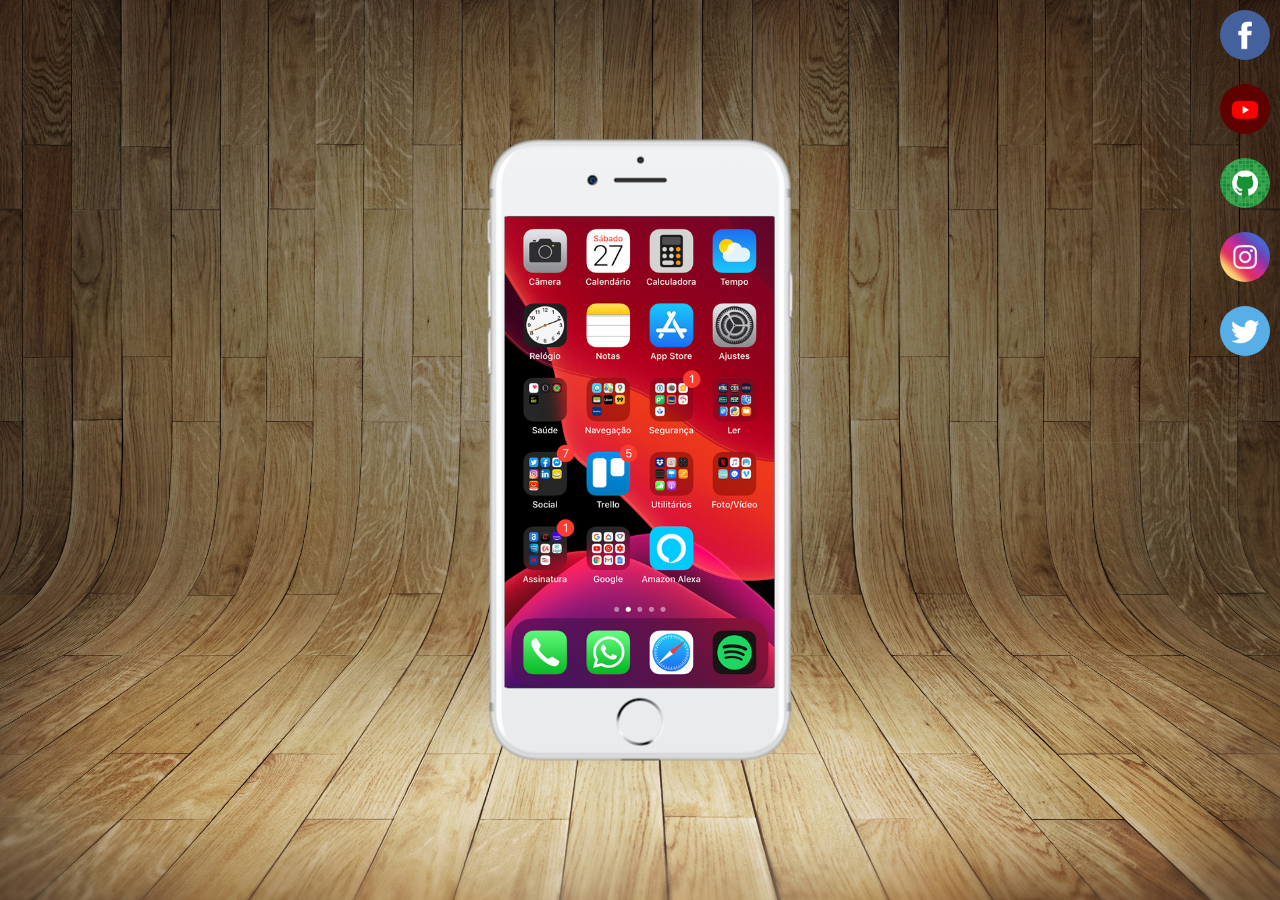
<file: index.html>
<!doctype html>
<html lang="en">
  <head>
    <meta charset="UTF-8" />
    <meta name="viewport" content="width=device-width, initial-scale=1.0" />
    <link rel="shortcut icon" href="favicon.ico" type="image/x-icon" />
    <link rel="stylesheet" href="estilos/style.css" />
    <title>Projetos Redes Sociais</title>
  </head>
  <body>
    <main>
      <section id="Telefone">
        <iframe src="home.html" name="tela" id="tela" frameborder="0"></iframe>
      </section>
      <section id="redes-sociais">
        <a href="#" target="tela"><img src="Projeto Redes Sociais/img/imagens/logo-facebook.jpg" alt=""></a><br>
        <a href="#" target="tela"><img src="Projeto Redes Sociais/img/imagens/logo-youtube.jpg" alt=""></a><br>
        <a href="#" target="tela"><img src="Projeto Redes Sociais/img/imagens/logo-github.jpg" alt=""></a><br>
        <a href="#" target="tela"><img src="Projeto Redes Sociais/img/imagens/logo-instagram.jpg" alt=""></a><br>
        <a href="#" target="tela"><img src="Projeto Redes Sociais/img/imagens/logo-twitter.jpg" alt=""></a><br>
      </section>
    </main>
  </body>
</html>
</file>
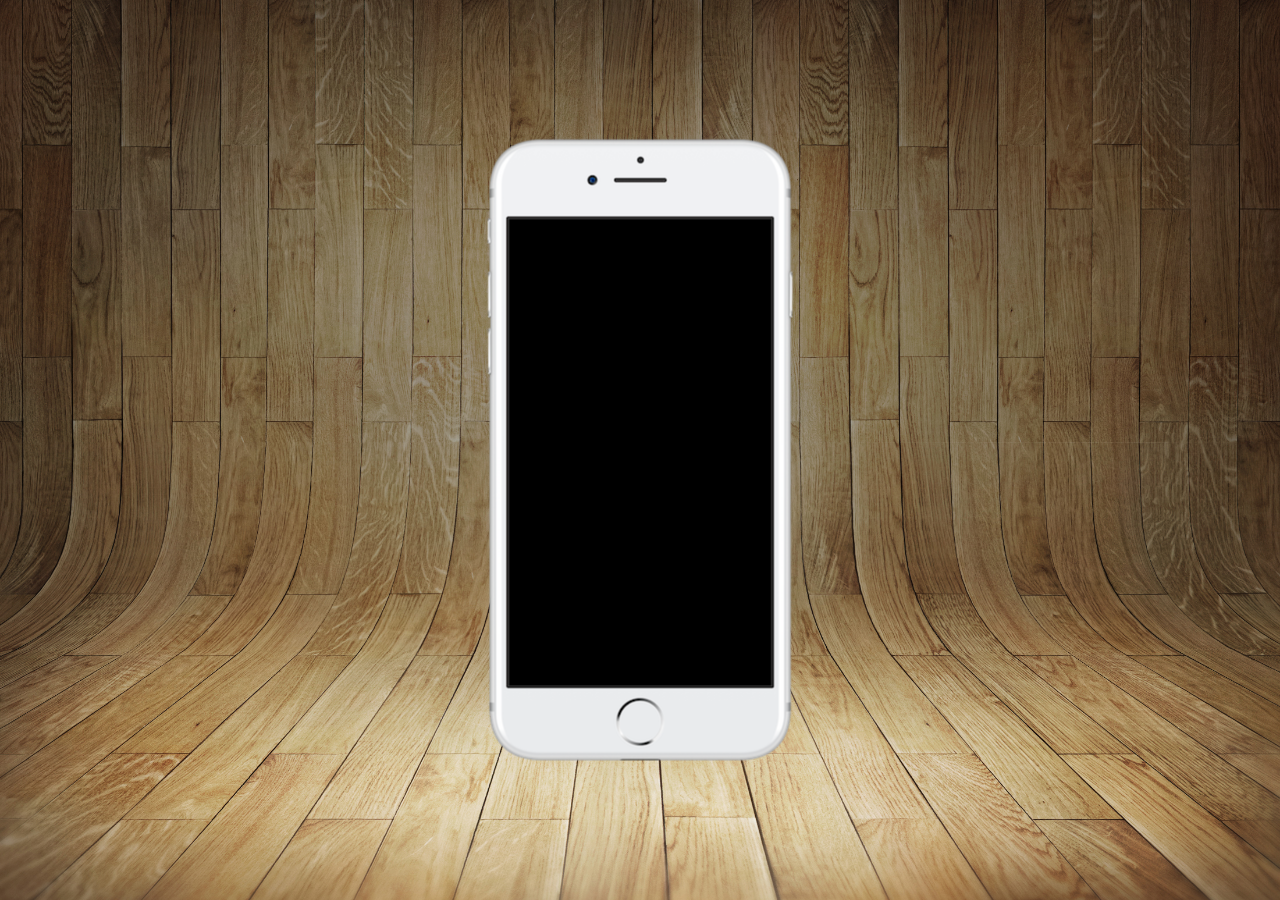
<file: Projeto Redes Sociais/index.html>
<!doctype html>
<html lang="en">
  <head>
    <meta charset="UTF-8" />
    <meta name="viewport" content="width=device-width, initial-scale=1.0" />
    <link rel="shortcut icon" href="favicon.ico" type="image/x-icon" />
    <link rel="stylesheet" href="estilos/style.css">
    <title>Projetos Redes Sociais</title>
  </head>
  <body>
    <main>
      <section id="Telefone"></section>
      <section id="Redes Sociais"></section>
    </main>
  </body>
</html>
</file>
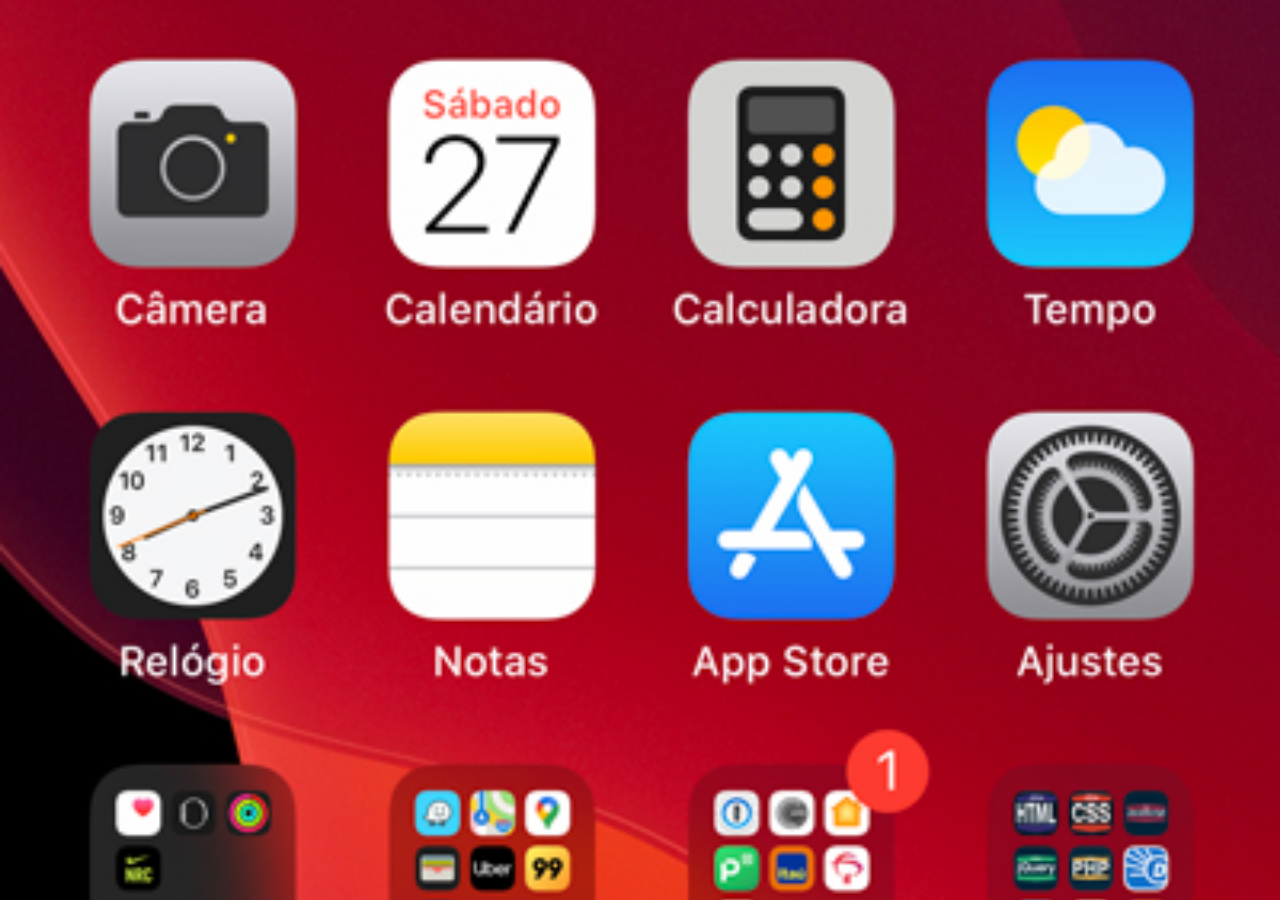
<file: home.html>
<!DOCTYPE html>
<html lang="en">
<head>
    <meta charset="UTF-8">
    <meta name="viewport" content="width=device-width, initial-scale=1.0">
    <title>Home</title>
</head>
<style>
    *{
        padding: 0px;
        margin: 0px;
    }

    body{
        width: 100vw;
        height: 100vh;
        background: black url("../Projeto\ Redes\ Sociais/img/imagens/tela-home.jpg") no-repeat top center;
        background-size: cover;
    }
</style>
<body>
    
</body>
</html>
</file>
<file: estilos/style.css>
@charset "UTF - 8";

* {
    margin: 0;
    padding: 0;
    font-family: Arial, Helvetica, sans-serif;
}

html,
body {
    height: 100vh;
    width: 100vw;
    background-color: black;
}

body {
    background: url("..//Projeto\ Redes\ Sociais/img/imagens/fundo-madeira.jpg") no-repeat top center;
    background-size: cover;
    background-attachment: fixed;
}

main {
    position: relative;
    height: 100vh;
}

section#Telefone {
    position: absolute;
    top: 50%;
    left: 50%;
    transform: translate(-50%, -50%);
    width: 311px;
    height: 627px;
    background: url("..//Projeto\ Redes\ Sociais/img/imagens/frame-iphone.png") no-repeat;

}

iframe#tela {
    position: relative;
    top: 80px;
    left: 20px;
    width: 270px;
    height: 471px;
    
}
section#redes-sociais{
    text-align: right;
}

section#redes-sociais img {
    width: 50px;
    border-radius: 50%;
    margin: 10px;
    box-shadow: 2px, 2px, 2px, rgba(0, 0, 0, 0.363);
}
section#redes-sociais img:hover {
    border: 2px solid rgba(255, 255, 255, 0.699);
    transform: translate(-3px, -3px);
    box-shadow: 5px, 5px, 10px, rgba(0, 0, 0, 0.363);
    transition: transform 0.5s;
}
</file>
<file: Projeto Redes Sociais/estilos/style.css>
@charset "UTF - 8";

*{
    margin: 0;
    padding: 0;
    font-family: Arial, Helvetica, sans-serif;
}

html, body {
    height: 100vh;
    width: 100vw;
    background-color: black;
}

body{
    background: url("../img/imagens/fundo-madeira.jpg") no-repeat top center;
    background-size: cover;
    background-attachment: fixed;
}

main {
    position: relative;
    height: 100vh;
}

section#Telefone{
    position: absolute;
    top: 50%;
    left: 50%;
    transform: translate(-50%, -50%);
    width: 311px;
    height: 627px;
    background:  url("../img/imagens/frame-iphone.png") no-repeat;

}
</file>
